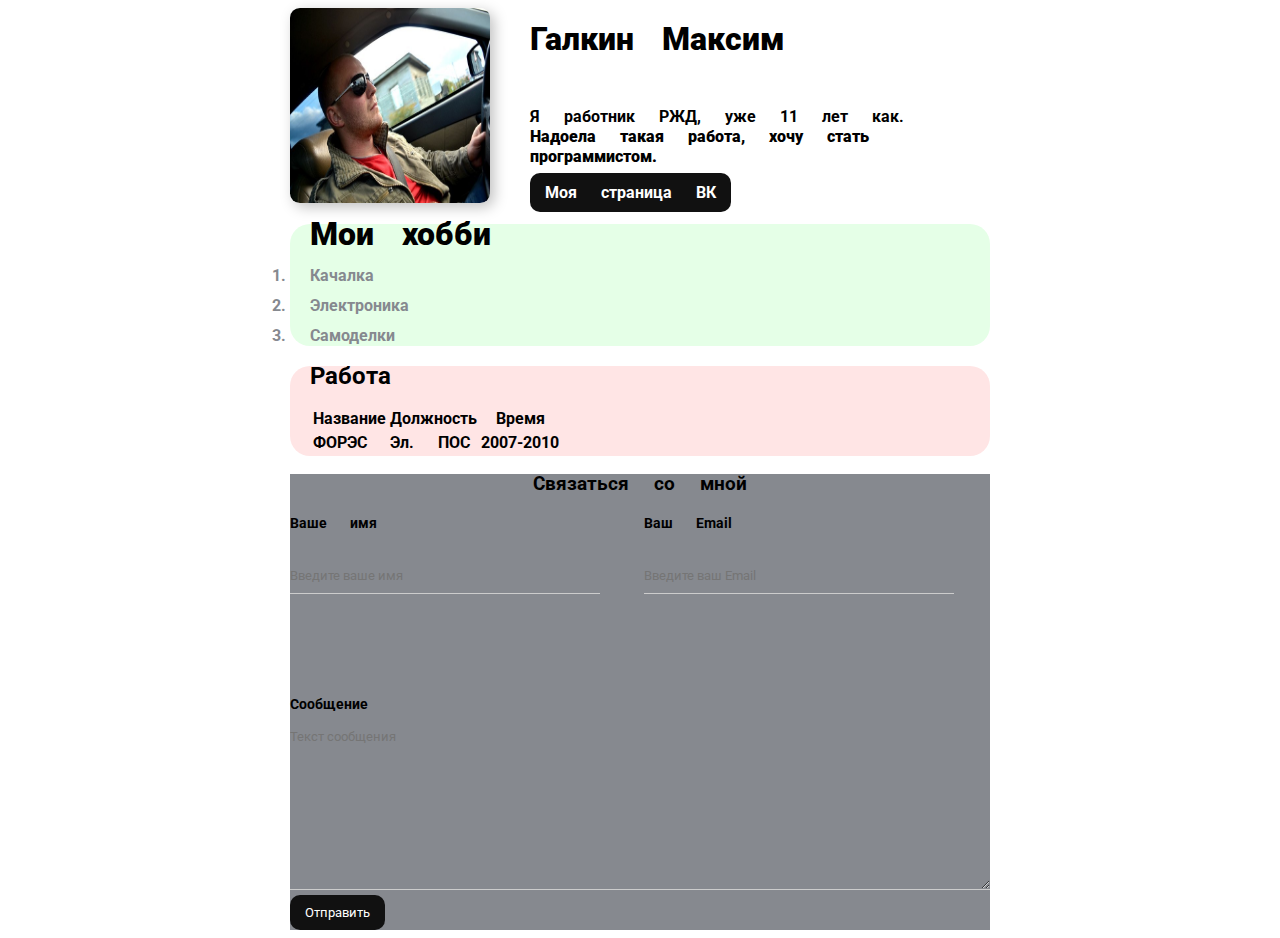
<file: index.html>
<!doctype html>
<html lang="en">
<head>
    <meta charset="UTF-8">
    <meta name="viewport"
          content="width=device-width, user-scalable=no, initial-scale=1.0, maximum-scale=1.0, minimum-scale=1.0">
    <meta http-equiv="X-UA-Compatible" content="ie=edge">
    <title>Document</title>
    <link rel="stylesheet" href="01_cssFile.css">

</head>
<body>
<div class="container">

    <div class="info">
                    <img src="lEkxrRD1k0M.jpg" alt="Аватарка" class="avatar">


        <div class="info-text">
                <h1> <strong> Галкин Максим </strong> </h1>
                <br>
                <p> Я работник РЖД, уже 11 лет как. <br> <strong>Надоела такая работа, хочу стать программистом.</strong> </p>


        <a href="https://vk.com/id19907019" class="btn" target="_blank" >Моя страница ВК</a>
        </div>
    </div>
    <div class="card bg-green" >
        <h1 >
            <strong class="отступ"> Мои хобби </strong>
        </h1>


        <ol class="indent">
            <li>Качалка</li>
            <li>Электроника</li>
            <li>Самоделки</li>
        </ol>
    </div>
    <div class="card bg-red" >
        <h2 class="отступ">Работа</h2>
        <table class="indent">
            <thead>
            <tr>
                <th>Название</th>
                <th>Должность</th>
                <th>Время</th>
            </tr>

            </thead>
            <tbody>
            <tr>
                <td>ФОРЭС</td>
                <td>Эл. ПОС</td>
                <td>2007-2010</td>
            </tr>


            </tbody>
        </table>
    </div>


        <form class="box">
            <h3>Связаться со мной</h3>
    <div class="form-row">
            <div class="form-group">
                <label for="txt">Ваше имя</label>
                <br>
                <input type="text" id="txt" placeholder="Введите ваше имя">
            </div>

            <div class="form-group">
                <label for="email">Ваш Email</label>
                <br>
                <input type="email" id="email" placeholder="Введите ваш Email">
            </div>
    </div>





        <div class="form-group">
            <label for="message">Сообщение</label>
            <!--        <textarea id="message"  cols="25" rows="10" placeholder="Текст сообщения">  </textarea>-->
            <textarea id="message" cols="25" rows="10" placeholder="Текст сообщения" class="boxMessage"></textarea>
        </div>

        <button type="submit" class="btn"> Отправить </button>
    </form>
</div>

</body>
</html>
</file>
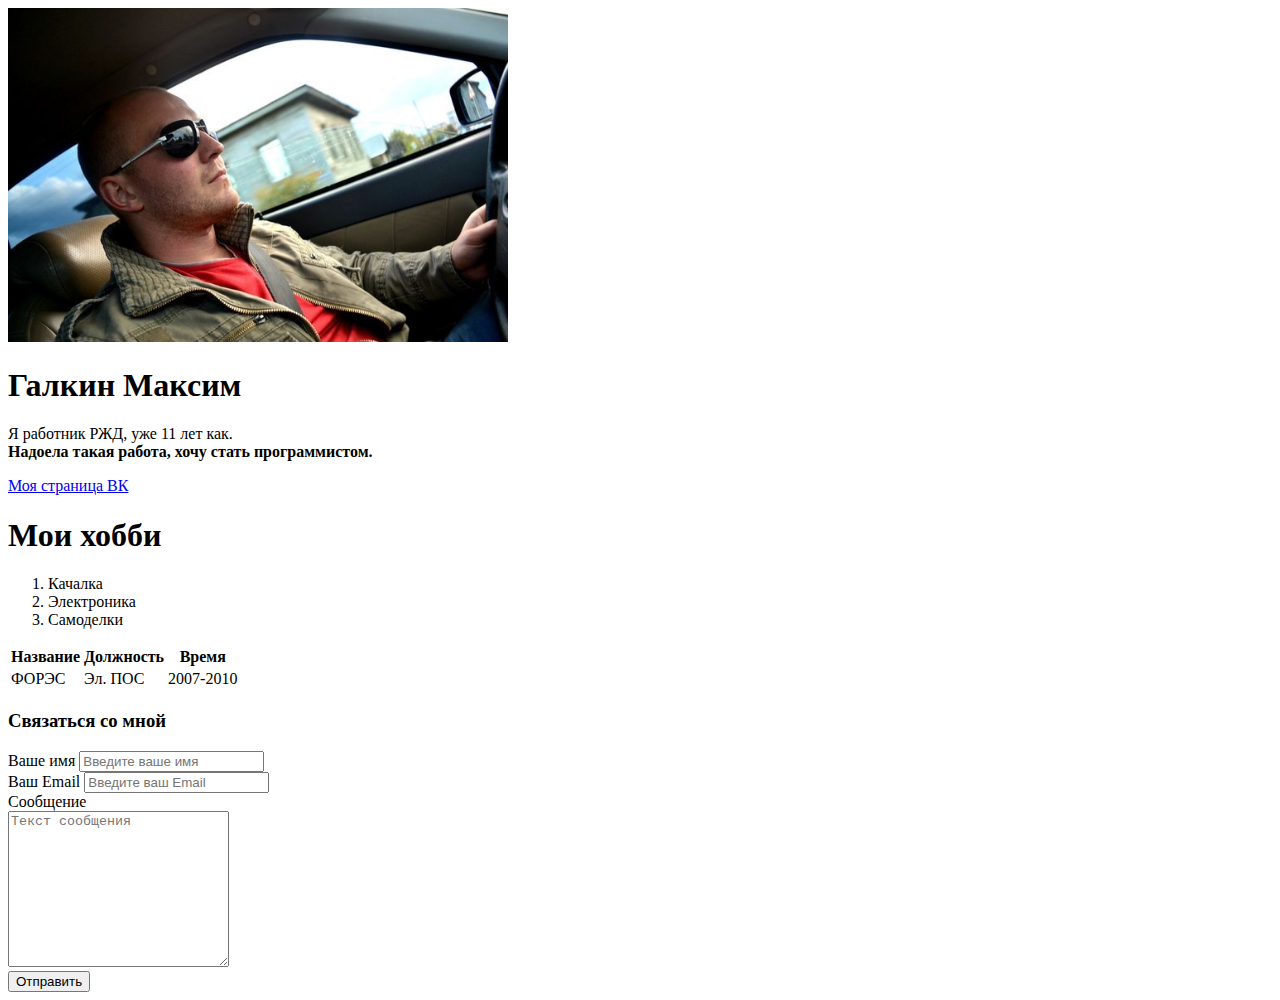
<file: Визитка.html>
<!doctype html>
<html lang="en">
<head>
    <meta charset="UTF-8">
    <meta name="viewport"
          content="width=device-width, user-scalable=no, initial-scale=1.0, maximum-scale=1.0, minimum-scale=1.0">
    <meta http-equiv="X-UA-Compatible" content="ie=edge">
    <title>Document</title>
</head>
<body>
<img src="lEkxrRD1k0M.jpg" width="500" alt="Аватарка">

<h1> <strong> Галкин Максим </strong> </h1>
<p> Я работник РЖД, уже 11 лет как. <br> <strong>Надоела такая работа, хочу стать программистом.</strong> </p>

<a href="https://vk.com/id19907019" target="_blank">Моя страница ВК</a>
<h1>
    <strong> Мои хобби </strong>
</h1>
<ol>
    <li>Качалка</li>
    <li>Электроника</li>
    <li>Самоделки</li>
</ol>
<table>
    <thead>
    <tr>
        <th>Название</th>
        <th>Должность</th>
        <th>Время</th>
    </tr>

    </thead>
    <tbody>
    <tr>
        <td>ФОРЭС</td>
        <td>Эл. ПОС</td>
        <td>2007-2010</td>
    </tr>


    </tbody>
</table>

<h3>Связаться со мной</h3>
<form>
    <div>
        <label for="txt">Ваше имя</label>
        <input type="text" id="txt" placeholder="Введите ваше имя">
    </div>

    <div>
        <label for="email">Ваш Email</label>
        <input type="email" id="email" placeholder="Введите ваш Email">
    </div>

    <div>
        <label for="message">Сообщение</label>
        <br>
<!--        <textarea id="message"  cols="25" rows="10" placeholder="Текст сообщения">  </textarea>-->
        <textarea id="message" cols="25" rows="10" placeholder="Текст сообщения"></textarea>
    </div>

    <button type="submit"> Отправить </button>
</form>
</body>
</html>
</file>
<file: 01_cssFile.css>
@import url('https://fonts.googleapis.com/css2?family=Merriweather:wght@700&family=Roboto&display=swap');



body{
    font-size: 16px;
    font-family: roboto, sans-serif;
    font-weight: bolder;
    line-height: 20px;
    word-spacing: 20px;

}

.info {
    display: flex;
}
.info-text {
    display: inline-block;
    margin-left: 40px;
}

@media (max-width: 650px) {
    .info {
        display: block;
        text-align: center;
    }

}


/*.info p {*/
/*    display: inline-block;*/
/*}*/
.card{
    /*border: 1px solid black;*/
    border-radius: 20px;
    /*background: #fff;*/
}
.bg-red {
    background: #ffe5e5;
}
@media (max-width: 650px) {
    .bg-red  {
        display: block;
        text-align: center;
    }

}

.bg-yellow {
    background: #fff9dc;
}
.bg-green {
        background: #e5ffe7;
}

@media (max-width: 650px) {
    .bg-green {
        display: block;
        text-align: center;
    }

}
/**{*/
/*    margin: 0;*/
/*    padding: 0;*/
/*}*/
.container {
   width: 700px;
    margin: auto;

}


@media (max-width: 650px) {
    .container {
        display: block;
        text-align: center;
    }

}

.отступ {
    padding-left: 20px;
}
.indent  {
    padding: 0 20px;
}
.indent li{
    color: #86898f;
    margin-bottom: 10px;
}

.avatar{
    border-radius: 5%;
    width: 200px;
    box-shadow: 4px 4px 14px rgba(0,0,0, 0.25);
}
a {
    color: #333;
    text-decoration: none;
}
a:hover {
    color: orange;
}
a:visited {
    color: yellow;
}
a:active {
    color: green;
}
.btn {
    background: #111;
    padding: 10px 15px;
    color: #fff;
    border: none;
    cursor: pointer;
    border-radius: 10px;
    font-family: inherit;
}
.btn:hover {
    opacity: .8;
    color: orange;
}
.box {
    background: #86898f;
}
.box h3 {
    text-align: center;
}

.form-row {
    margin-bottom: 100px; /*отступ снизу*/
}

.form-row .form-group {
    display: inline-block;
    margin-right: 20px;
    width: calc(50% - 40px); /*для того что бы уместить элементы в линию на всю ширину с учётом отступов, но необходимо ниже добавить first-child margin-right в значении ноль*/
}
.form-row .form-group:last-child {
    margin-right: 0;
}


.form-group label{
    display: block; /* значение block ставится по тому что label по умолчанию это inline элемент*/
    font-size: 14px;
    color: black;
}

.form-group input, .form-group textarea {
    width: 100%;
    box-sizing: border-box;
    border: none;
    background: transparent; /* значение transparent для прозрачности элемента. То есть элмент к которому это применяется станет прозрачным с цветом основания*/
    border-bottom: 1px solid #ccc;
    color: #000;
    padding: 15px 0 10px;
    outline: none; /* значение none что бы поле ввода не обводилось синей линией при вводе текста */
    font-family: inherit;
}
</file>
